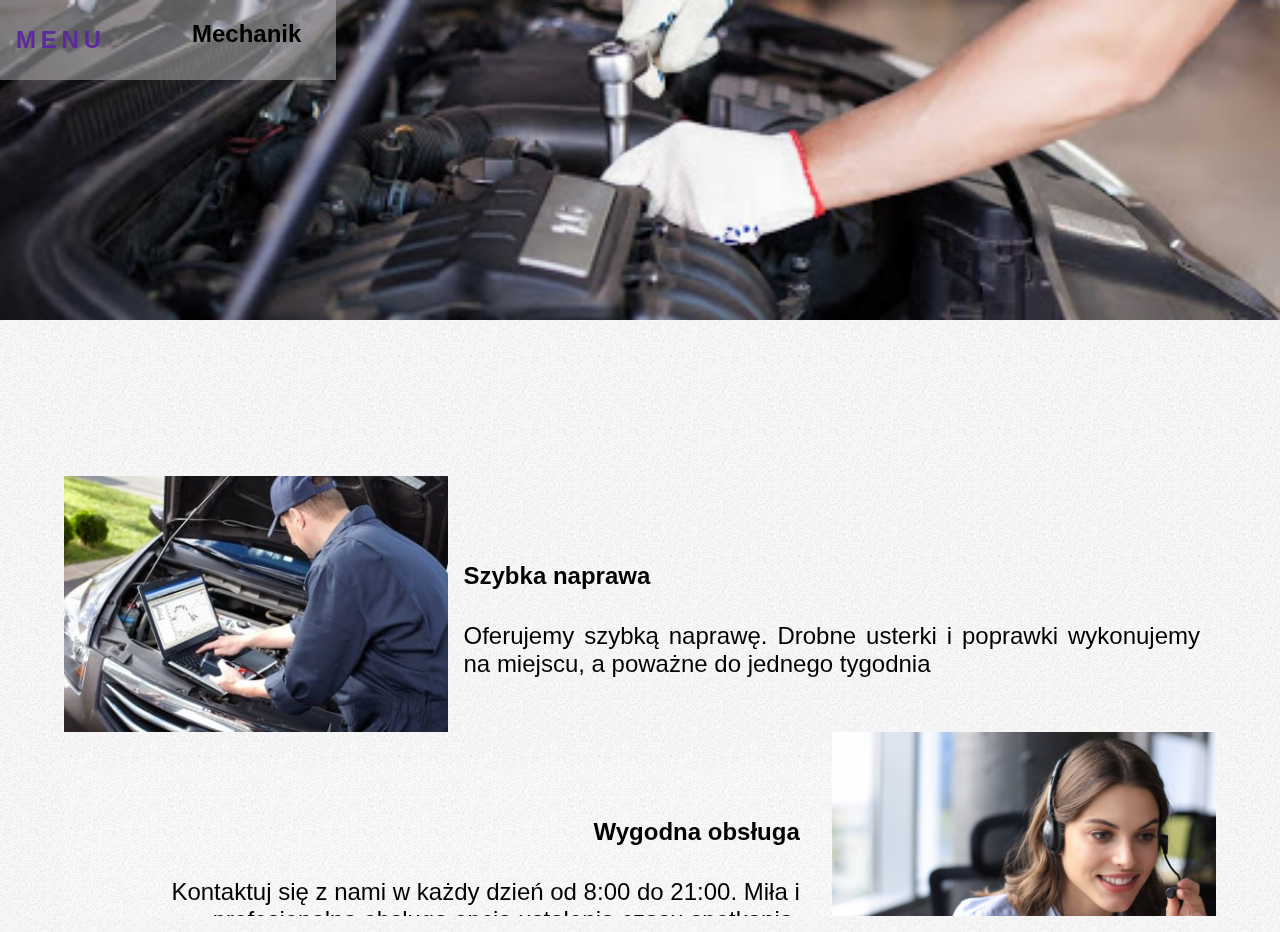
<file: index.html>
<!DOCTYPE html>
<html lang="PL-pl">
	<head>
		<meta charset="utf-8" />
		<title>Mechanik</title>
		<meta name="keywords" content="" />
		<meta name="description" content="" />
		<link href="css/main.css" rel="stylesheet" type="text/css"/>
		<link href="css/fadein.css" rel="stylesheet" type="text/css"/>
		<style>
			.naprawa{
				z-index: -1;
				left: 0rem;
				right: 0px;
				position: fixed;
			}
			.razem{
				display: flex;
   				align-items:center;
			}
		</style>
	</head>
	<body style="background-image: url('images/bg01.jpg');">

		<div id="kwadrat"></div>
		<nav class="menu">
			<ul class="menu-rzeczy">
				<li class="logo">
				<a href="index.html" class="menu-link">
					<p class="ukrywanie" >
						Menu
					</p>
					<span class="logo-menu link-menu">MECHANIK</span>
				</a>
			</li>
				<li class="menu-w-srodku">
					<a href="oferty.html" class="menu-link">
						<span class="link-menu">Oferty</span>
					</a>
				</li>
				<li class="menu-w-srodku">
					<a href="o_nas.html" class="menu-link">
						<span class="link-menu">O nas</span>
					</a>
				</li>
				<li class="menu-w-srodku">
					<a href="kontakt.html" class="menu-link">
						<span class="link-menu">Kontakt</span>
					</a>
				</li>
				<li class="menu-w-srodku">
					<a href="moje_zlecenia.html" class="menu-link">
						<span class="link-menu">Moje zlecenia</span>
					</a>
				</li>
				<li class="menu-w-srodku">
					<a href="login.html" class="menu-link">
						<span class="link-menu">Zaloguj się</span>
					</a>
				</li>
			</ul>
		</nav>

		<img class="naprawa" src="images/naprawa.jpg" width="100%"/>
		<main>

			  <h2 style="margin-left: 8rem; position: fixed; top:0px; z-index: 1;">Mechanik</h2>
				<div class="scroll">
					<div class="scroll__warstwa scroll__warstwa--tyl" style="padding-bottom: 10%">
						<div class="animacja dol">
						<p style="background-color: white; margin-bottom: 0px; margin-top: 10rem; ">
								<div class="razem">
									<img style="height: 20vw;" src="images/main/komputer.jpg"/>
									<span style="padding: 1rem; font-size:1.5rem;"> <h4>Szybka naprawa</h4>Oferujemy szybką naprawę. Drobne usterki i poprawki wykonujemy na miejscu, a poważne do jednego tygodnia</span>
								</div>
								<div style="float: right;">
									<div class="razem">
										
										<span style="text-align: right; padding: 2rem; font-size:1.5rem;"> <h4>Wygodna obsługa</h4>Kontaktuj się z nami w każdy dzień od 8:00 do 21:00. Miła i profesjonalna obsługa opcja ustalenia czasu spotkania.</span>
										<img style="height: 20vw;" src="images/main/telefon.jpg"/>
									</div>
								</div>
								<div style="float: left;">
									<div class="razem">
										<img style="height: 20vw;" src="images/main/naprawa.jpg"/>
										<span style="padding: 1rem; font-size:1.5rem;"> <h4>Dobra jakość</h4>Dysponujemy częściami zamiennymi oraz narzędzaimi o najwyższym standardzie jakości. <br />Gwarancja jakości!</span>
									</div>
								</div>
							</p>
						</div>
					</div>
					<div class="scroll__warstwa scroll__warstwa--gl" style="background-image: linear-gradient(rgba(255,0,0,0), rgba(255,255,255,255)); width: 99.6%; height: 200rem; margin-top: 0px; padding: 0px; margin-left:0.24rem; "><div>
				</div>
  	</main>


	</body>
</html>
</file>
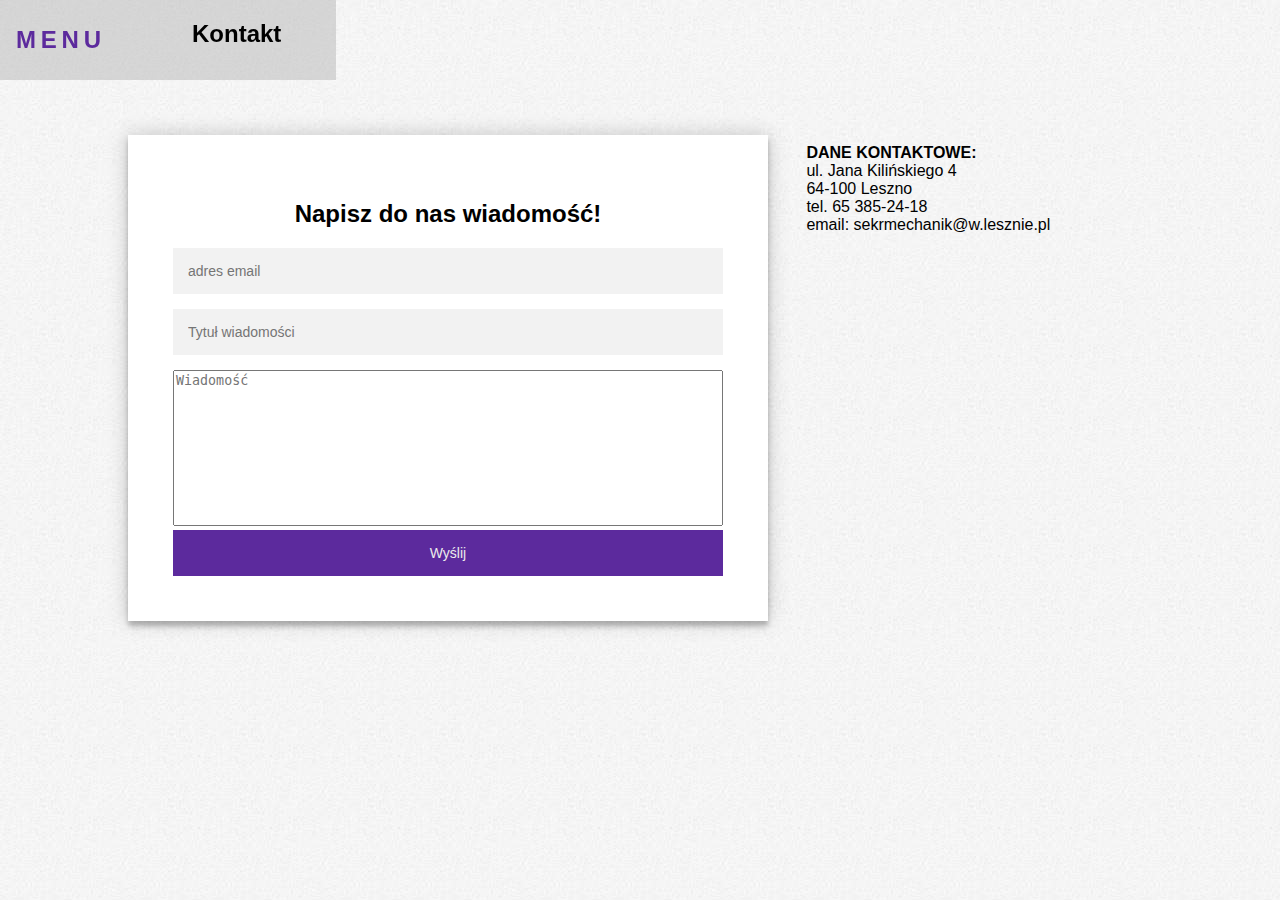
<file: kontakt.html>
<!DOCTYPE html>
<html lang="PL-pl">
	<head>
		<meta charset="utf-8" />
		<title>Mechanik</title>
		<meta name="keywords" content="" />
		<meta name="description" content="" />
		<link href="css/main.css" rel="stylesheet" type="text/css"/>
		<link href="css/logowanie.css" rel="stylesheet" type="text/css"/>
	</head>
	<body style="background-image: url('images/bg01.jpg');">

		<div id="kwadrat"></div>
		<nav class="menu">
			<ul class="menu-rzeczy">
				<li class="logo">
				<a href="index.html" class="menu-link">
					<p class="ukrywanie" >
						Menu
					</p>
					<span class="logo-menu link-menu">MECHANIK</span>
				</a>
			</li>
				<li class="menu-w-srodku">
					<a href="oferty.html" class="menu-link">
						<span class="link-menu">Oferty</span>
					</a>
				</li>
				<li class="menu-w-srodku">
					<a href="o_nas.html" class="menu-link">
						<span class="link-menu">O nas</span>
					</a>
				</li>
				<li class="menu-w-srodku">
					<a href="kontakt.html" class="menu-link">
						<span class="link-menu">Kontakt</span>
					</a>
				</li>
				<li class="menu-w-srodku">
					<a href="moje_zlecenia.html" class="menu-link">
						<span class="link-menu">Moje zlecenia</span>
					</a>
				</li>
				<li class="menu-w-srodku">
					<a href="login.html" class="menu-link">
						<span class="link-menu">Zaloguj się</span>
					</a>
				</li>
			</ul>
		</nav>


		<main>
			  <h2 style="margin-left: 8rem; position: fixed; top:0px; z-index: 1;">Kontakt</h2>
		<div class="logowanie" style="
			position: absolute;
			margin-top: -1rem;
			margin-left: 5%;
			width: 50%;
		">
		  <div class="form" action="#">
				<h2>Napisz do nas wiadomość!</h2>
			<form action="mailto:gdav476@gmail.com" method="post" enctype="text/plain">
         	  <input required="required"type="email" placeholder="adres email"/>
			   <input required="required"type="text" placeholder="Tytuł wiadomości"/>
		      <textarea style="resize:none;"required="required" type="textarea" placeholder="Wiadomość" rows="10"></textarea>
		      <button type="submit">Wyślij</button>
		    </form>
		  </div>
		</div>
					  <p style="margin-top: 10%; margin-left: 58%; position: absolute;">
					<b>DANE KONTAKTOWE:</b><br />
					ul. Jana Kilińskiego 4<br />
					64-100 Leszno<br />
					tel. 65 385-24-18<br />
					email: sekrmechanik@w.lesznie.pl
									</p>
  	</main>

	</body>
</html>
</file>
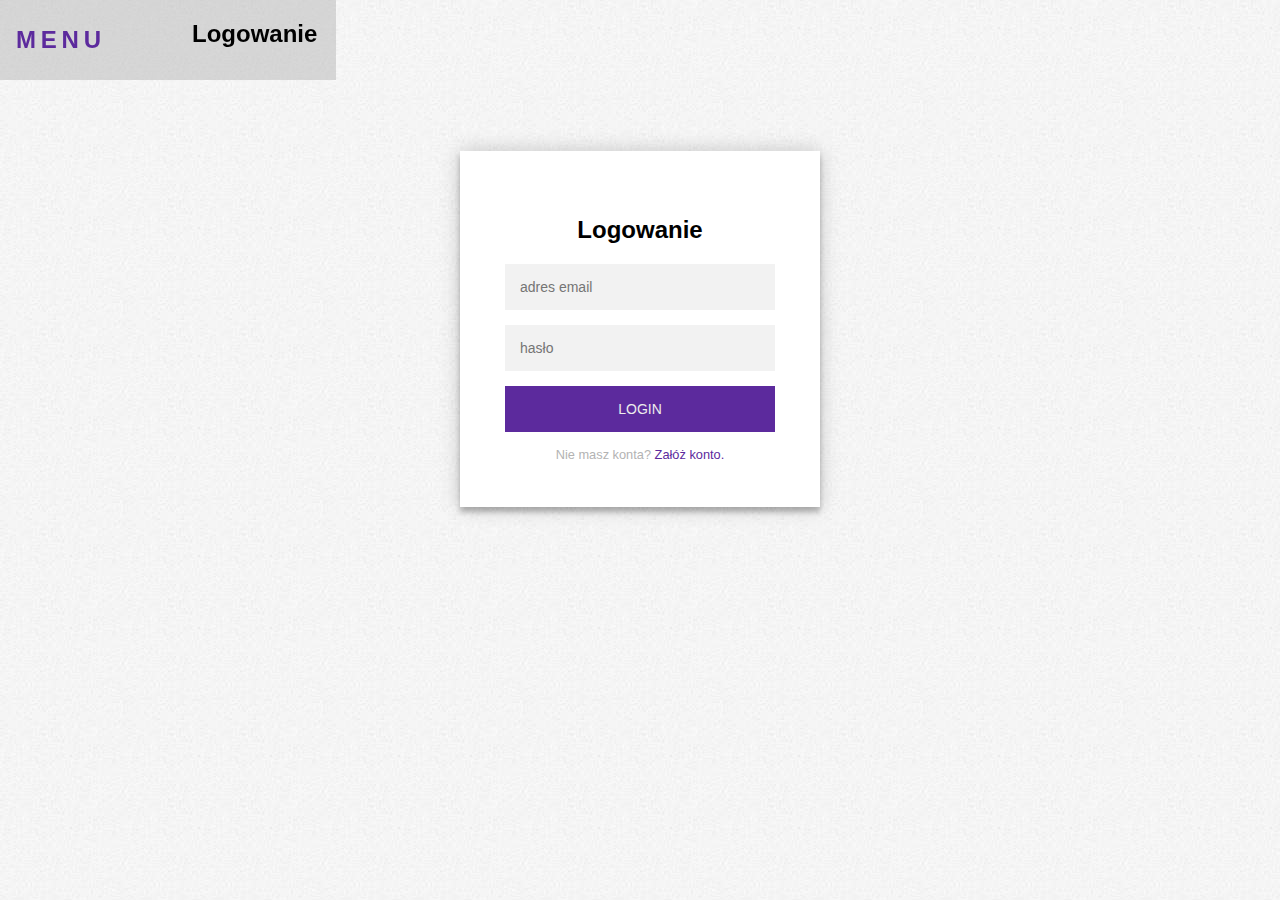
<file: login.html>
<!DOCTYPE html>
<html lang="PL-pl">
	<head>
		<meta charset="utf-8" />
		<title>Mechanik</title>
		<meta name="keywords" content="" />
		<meta name="description" content="" />
		<link href="css/main.css" rel="stylesheet" type="text/css"/>
		<link href="css/logowanie.css" rel="stylesheet" type="text/css"/>
	</head>
	<body style="background-image: url('images/bg01.jpg');">

		<div id="kwadrat"></div>
		<nav class="menu">
			<ul class="menu-rzeczy">
				<li class="logo">
				<a href="index.html" class="menu-link">
					<p class="ukrywanie" >
						Menu
					</p>
					<span class="logo-menu link-menu">MECHANIK</span>
				</a>
			</li>
				<li class="menu-w-srodku">
					<a href="oferty.html" class="menu-link">
						<span class="link-menu">Oferty</span>
					</a>
				</li>
				<li class="menu-w-srodku">
					<a href="o_nas.html" class="menu-link">
						<span class="link-menu">O nas</span>
					</a>
				</li>
				<li class="menu-w-srodku">
					<a href="kontakt.html" class="menu-link">
						<span class="link-menu">Kontakt</span>
					</a>
				</li>
				<li class="menu-w-srodku">
					<a href="moje_zlecenia.html" class="menu-link">
						<span class="link-menu">Moje zlecenia</span>
					</a>
				</li>
				<li class="menu-w-srodku">
					<a href="login.html" class="menu-link">
						<span class="link-menu">Zaloguj się</span>
					</a>
				</li>
			</ul>
		</nav>


		<main>
			<h2 style="margin-left: 8rem; position: fixed; top:0px; z-index: 1;">Logowanie</h2>
		<div class="logowanie">
		  <div class="form">
				<h2>Logowanie</h2>
		    <form class="login-form">
          <input required="required"type="email" placeholder="adres email"/>
		      <input required="required" type="password" placeholder="hasło"/>
		      <button type="submit">LOGIN</button>
		      <p class="message">Nie masz konta? <a href="rejestracja.html">Załóż konto.</a></p>
		    </form>
		  </div>
		</div>
  	</main>

	</body>
</html>
</file>
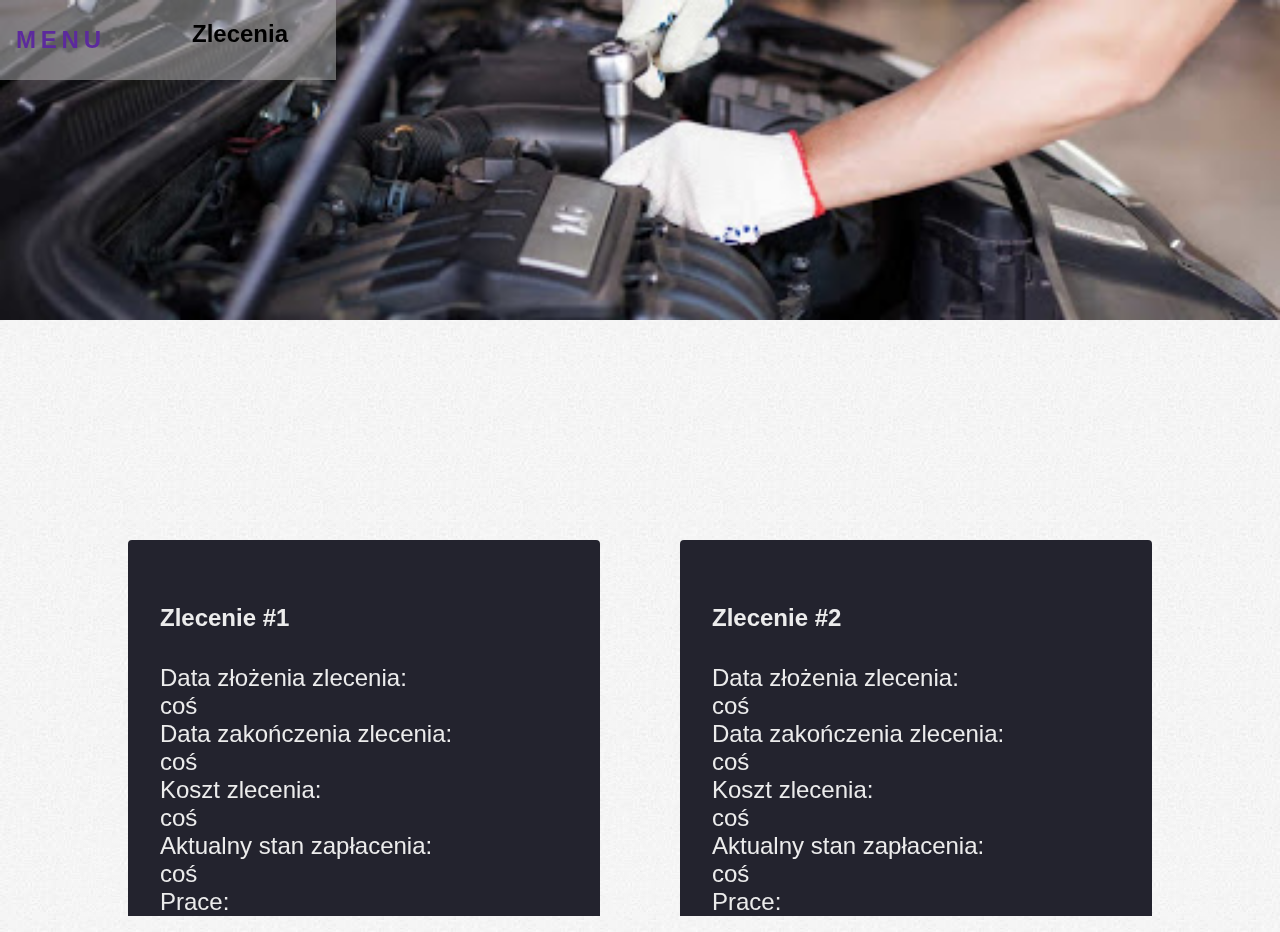
<file: moje_zlecenia.html>
<!DOCTYPE html>
<html lang="PL-pl">
	<head>
		<meta charset="utf-8" />
		<title>Mechanik</title>
		<meta name="keywords" content="" />
		<meta name="description" content="" />
		<link href="css/main.css" rel="stylesheet" type="text/css"/>
		<link href="css/siatka.css" rel="stylesheet" type="text/css"/>
		<link href="css/fadein.css" rel="stylesheet" type="text/css"/>
		<style>
			.naprawa{
				z-index: -1;
				left: 0rem;
				right: 0px;
				position: fixed;
			}
		</style>
	</head>
	<body style="background-image: url('images/bg01.jpg');">

		<div id="kwadrat"></div>
		<nav class="menu">
			<ul class="menu-rzeczy">
				<li class="logo">
				<a href="index.html" class="menu-link">
					<p class="ukrywanie" >
						Menu
					</p>
					<span class="logo-menu link-menu">MECHANIK</span>
				</a>
			</li>
				<li class="menu-w-srodku">
					<a href="oferty.html" class="menu-link">
						<span class="link-menu">Oferty</span>
					</a>
				</li>
				<li class="menu-w-srodku">
					<a href="o_nas.html" class="menu-link">
						<span class="link-menu">O nas</span>
					</a>
				</li>
				<li class="menu-w-srodku">
					<a href="kontakt.html" class="menu-link">
						<span class="link-menu">Kontakt</span>
					</a>
				</li>
				<li class="menu-w-srodku">
					<a href="moje_zlecenia.html" class="menu-link">
						<span class="link-menu">Moje zlecenia</span>
					</a>
				</li>
				<li class="menu-w-srodku">
					<a href="login.html" class="menu-link">
						<span class="link-menu">Zaloguj się</span>
					</a>
				</li>
			</ul>
		</nav>

		<img class="naprawa" src="images/naprawa.jpg" width="100%"/>
		<main>

			  <h2 style="margin-left: 8rem; position: fixed; top:0px; z-index: 1;">Zlecenia</h2>
				<div class="scroll">
					<div class="scroll__warstwa scroll__warstwa--tyl">
						<div style="padding-top: 10rem;">
								<div>
								
									<div class="siatka" style="
										grid-template-columns: repeat(auto-fit, minmax(50vh, 1fr));
										grid-auto-rows: auto;
										margin:2rem;

										">
										<div class="element" style="padding: 2rem; margin:2rem;">
											<span style=" font-size:1.5rem; text-align: top;"> <h4>Zlecenie #1</h4></span>
											<p>Data złożenia zlecenia: <p>coś</p></p>
											<p>Data zakończenia zlecenia: <p>coś</p></p>
											<p>Koszt zlecenia: <p>coś</p></p>
											<p>Aktualny stan zapłacenia: <p>coś</p></p><!--Zapłacone/ Oczekiwanie/ Nie zapłacone-->
											<p>Prace: <p>coś</p></p><!--np. wymieniany akumulator itp. (po przecinkach)-->
										</div>
										<div class="element" style="padding: 2rem; margin:2rem;">
											<span style=" font-size:1.5rem; text-align: top;"> <h4>Zlecenie #2</h4></span>
											<p>Data złożenia zlecenia: <p>coś</p></p>
											<p>Data zakończenia zlecenia: <p>coś</p></p>
											<p>Koszt zlecenia: <p>coś</p></p>
											<p>Aktualny stan zapłacenia: <p>coś</p></p><!--Zapłacone/ Oczekiwanie/ Nie zapłacone-->
											<p>Prace: <p>coś</p></p><!--np. wymieniany akumulator itp. (po przecinkach)-->
										</div>
										<div class="element" style="padding: 2rem; margin:2rem;">
											<span style=" font-size:1.5rem; text-align: top;"> <h4>Zlecenie #3</h4></span>
											<p>Data złożenia zlecenia: <p>coś</p></p>
											<p>Data zakończenia zlecenia: <p>coś</p></p>
											<p>Koszt zlecenia: <p>coś</p></p>
											<p>Aktualny stan zapłacenia: <p>coś</p></p><!--Zapłacone/ Oczekiwanie/ Nie zapłacone-->
											<p>Prace: <p>coś</p></p><!--np. wymieniany akumulator itp. (po przecinkach)-->
										</div>
										<div class="element" style="padding: 2rem; margin:2rem;">
											<span style=" font-size:1.5rem; text-align: top;"> <h4>Zlecenie #4</h4></span>
											<p>Data złożenia zlecenia: <p>coś</p></p>
											<p>Data zakończenia zlecenia: <p>coś</p></p>
											<p>Koszt zlecenia: <p>coś</p></p>
											<p>Aktualny stan zapłacenia: <p>coś</p></p><!--Zapłacone/ Oczekiwanie/ Nie zapłacone-->
											<p>Prace: <p>coś</p></p><!--np. wymieniany akumulator itp. (po przecinkach)-->
										</div>
									</div>
								</div>
							</div>
					</div>
					<div class="scroll__warstwa scroll__warstwa--gl" style="background-image: linear-gradient(rgba(255,0,0,0), rgba(255,255,255,255)); width: 99.6%; height: 500%; margin-top: 0px; padding: 0px; margin-left:0.24rem; "><div>
				</div>
  	</main>

	</body>
</html>
</file>
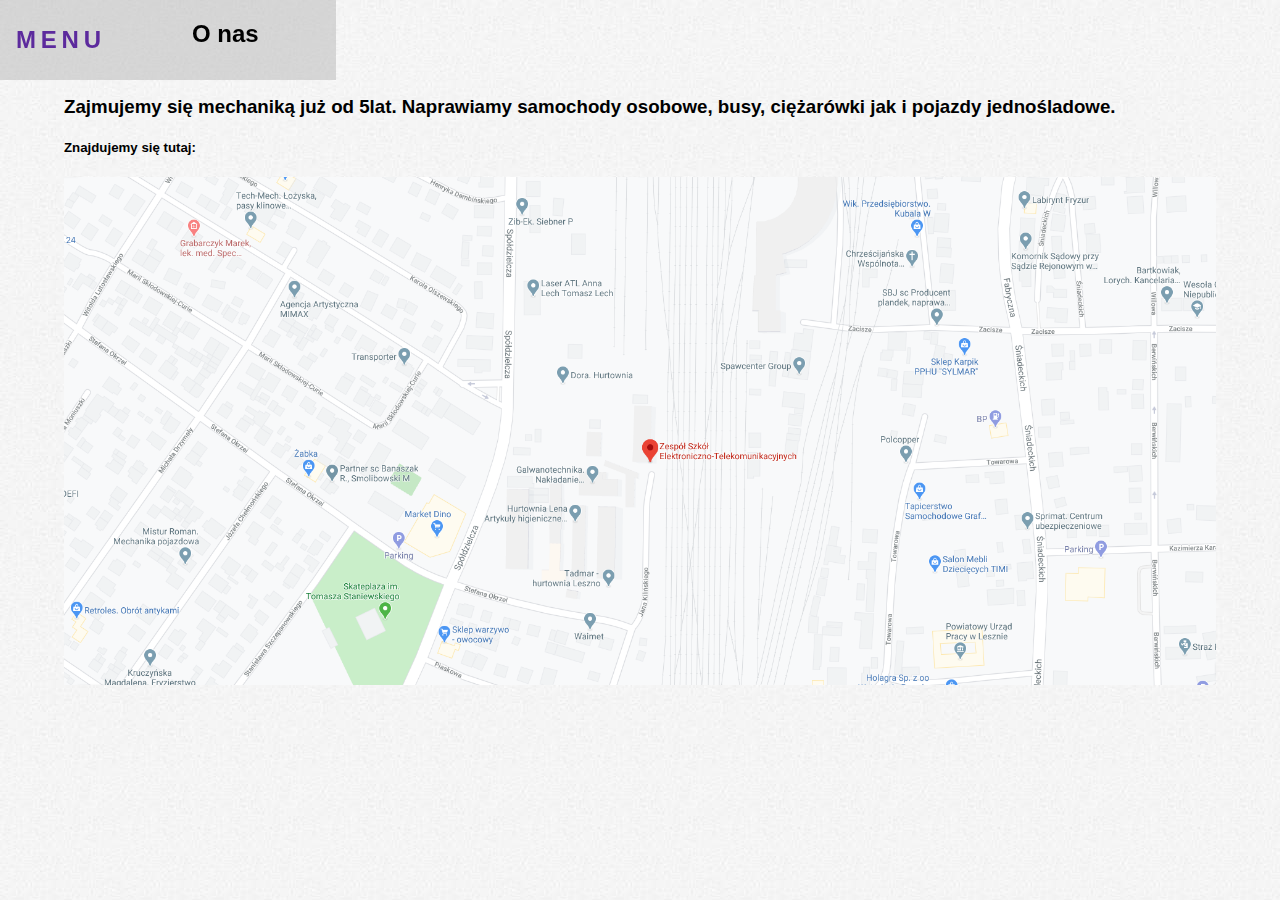
<file: o_nas.html>
<!DOCTYPE html>
<html lang="PL-pl">
	<head>
		<meta charset="utf-8" />
		<title>Mechanik</title>
		<meta name="keywords" content="" />
		<meta name="description" content="" />
		<link href="css/main.css" rel="stylesheet" type="text/css"/>
	</head>
	<body style="background-image: url('images/bg01.jpg');">

		<div id="kwadrat"></div>
		<nav class="menu">
			<ul class="menu-rzeczy">
				<li class="logo">
				<a href="index.html" class="menu-link">
					<p class="ukrywanie" >
						Menu
					</p>
					<span class="logo-menu link-menu">MECHANIK</span>
				</a>
			</li>
				<li class="menu-w-srodku">
					<a href="oferty.html" class="menu-link">
						<span class="link-menu">Oferty</span>
					</a>
				</li>
				<li class="menu-w-srodku">
					<a href="o_nas.html" class="menu-link">
						<span class="link-menu">O nas</span>
					</a>
				</li>
				<li class="menu-w-srodku">
					<a href="kontakt.html" class="menu-link">
						<span class="link-menu">Kontakt</span>
					</a>
				</li>
				<li class="menu-w-srodku">
					<a href="moje_zlecenia.html" class="menu-link">
						<span class="link-menu">Moje zlecenia</span>
					</a>
				</li>
				<li class="menu-w-srodku">
					<a href="login.html" class="menu-link">
						<span class="link-menu">Zaloguj się</span>
					</a>
				</li>
			</ul>
		</nav>


		<main>
			  <h2 style="margin-left: 8rem; position: fixed; top:0px; z-index: 1;">O nas</h2>
			  <p style="margin-top: 5rem;">
			  		<h3>Zajmujemy się mechaniką już od 5lat. Naprawiamy samochody osobowe, busy, ciężarówki jak i pojazdy jednośladowe.</h3>
					  <h5 stye="margin-bottom: 0px; padding-bottom: 0px;">Znajdujemy się tutaj:</h5>
					<img src="images/mapa.png" width="100%"/>
				</p>
  	</main>

	</body>
</html>
</file>
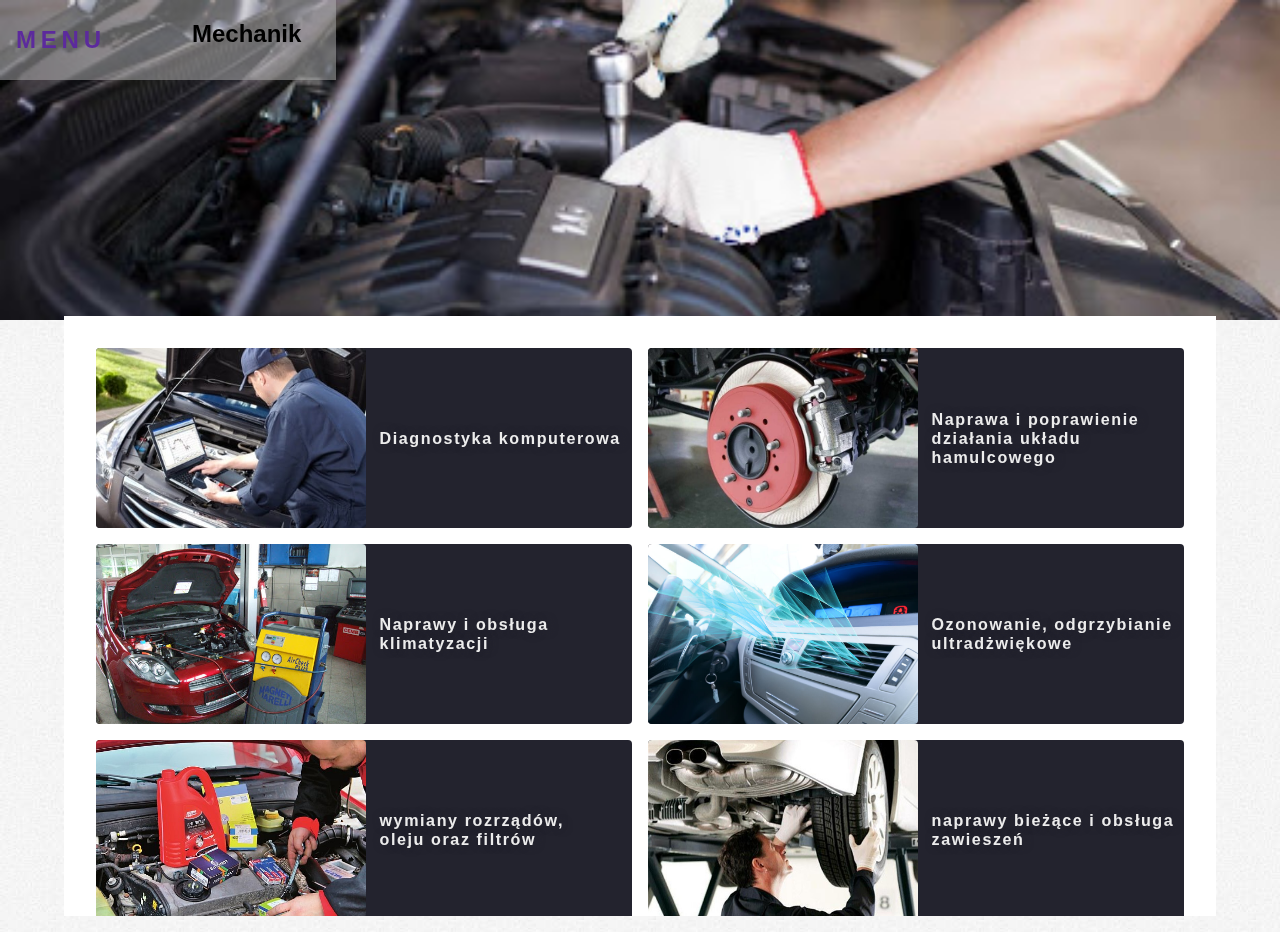
<file: oferty.html>
<!DOCTYPE html>
<html lang="PL-pl">
	<head>
		<meta charset="utf-8" />
		<title>Mechanik</title>
		<meta name="keywords" content="" />
		<meta name="description" content="" />
		<link href="css/main.css" rel="stylesheet" type="text/css"/>
		<link href="css/siatka.css" rel="stylesheet" type="text/css"/>
		<style>
			img{
				z-index: -1;
				left: 0rem;
				right: 0px;
				position: fixed;
			}
		</style>
	</head>
	<body style="background-image: url('images/bg01.jpg');">

		<div id="kwadrat"></div>
		<nav class="menu">
			<ul class="menu-rzeczy">
				<li class="logo">
				<a href="index.html" class="menu-link">
					<p class="ukrywanie" >
						Menu
					</p>
					<span class="logo-menu link-menu">MECHANIK</span>
				</a>
			</li>
				<li class="menu-w-srodku">
					<a href="oferty.html" class="menu-link">
						<span class="link-menu">Oferty</span>
					</a>
				</li>
				<li class="menu-w-srodku">
					<a href="o_nas.html" class="menu-link">
						<span class="link-menu">O nas</span>
					</a>
				</li>
				<li class="menu-w-srodku">
					<a href="kontakt.html" class="menu-link">
						<span class="link-menu">Kontakt</span>
					</a>
				</li>
				<li class="menu-w-srodku">
					<a href="moje_zlecenia.html" class="menu-link">
						<span class="link-menu">Moje zlecenia</span>
					</a>
				</li>
				<li class="menu-w-srodku">
					<a href="login.html" class="menu-link">
						<span class="link-menu">Zaloguj się</span>
					</a>
				</li>
			</ul>
		</nav>

		<img src="images/naprawa.jpg" width="100%"/>
		<main>

				<h2 style="margin-left: 8rem; position: fixed; top:0px; z-index: 1;">Mechanik</h2>

				<h5 style="
				font-size: 2rem;
				align: center;
				position: absolute;
				margin-left: auto;
				margin-right: auto;
				top: 45%;
				left: 0;
				right: 0;
				text-align: center;
				">Oferujemy:</h5>
				<div class="scroll">
					<div class="scroll__warstwa scroll__warstwa--tyl">
					  <div style="background-color: white; margin-bottom: 0px; padding: 2rem;">
							<div class="siatka" style="padding-bottom: 200%">
								<div class="element szeroki"><div class="siatka"><div class="element" style="width: 30vh; background-image: url('images/main/komputer.jpg');background-repeat: no-repeat;background-size: 100% auto;"><h6>Diagnostyka komputerowa</h6></div></div></div>
								<div class="element szeroki"><div class="siatka"><div class="element" style="width: 30vh; background-image: url('images/main/hamulec.jpg');background-repeat: no-repeat;background-size: 100% 100%;"><h6>Naprawa i poprawienie działania układu hamulcowego</h6></div></div></div>
								<div class="element szeroki"><div class="siatka"><div class="element" style="width: 30vh; background-image: url('images/main/klimatyzacja.jpg');background-repeat: no-repeat;background-size: 100%auto;"><h6>Naprawy i obsługa klimatyzacji</h6></div></div></div>
								<div class="element szeroki"><div class="siatka"><div class="element" style="width: 30vh; background-image: url('images/main/klima.jpg');background-repeat: no-repeat;background-size: 100% 100%;"><h6>Ozonowanie, odgrzybianie ultradżwiękowe</h6></div></div></div>
								<div class="element szeroki"><div class="siatka"><div class="element" style="width: 30vh; background-image: url('images/main/olej.jpg');background-repeat: no-repeat;background-size: auto 100%;"><h6>wymiany rozrządów, <br />oleju oraz filtrów</h6></div></div></div>
								<div class="element szeroki"><div class="siatka"><div class="element" style="width: 30vh; background-image: url('images/main/zawieszenie.jpg');background-repeat: no-repeat;background-size: auto 100%;"><h6>naprawy bieżące i obsługa zawieszeń</h6></div></div></div>
								<div class="element szeroki"><div class="siatka"><div class="element" style="width: 30vh; background-image: url('images/main/silnik.jpg');background-repeat: no-repeat;background-size: 100% auto;"><h6>
									<ul>
									    <li>układy chłodzenia</li>
									    <li>skrzynie biegów</li>
									    <li>sprzęgła</li>
									</ul>
								</h6></div></div></div>
								<div class="element szeroki"><div class="siatka"><div class="element" style="width: 30vh; background-image: url('images/main/tlumik.jpg'); background-repeat: no-repeat;background-size: 100% 100%;"><h6>wymiana, naprawa tłumików komputerowa regeneracja filtrów DPF</h6></div></div></div>
								<div class="element szeroki"><div class="siatka"><div class="element" style="width: 30vh; background-image: url('images/main/narzedzia.jpg'); background-repeat: no-repeat;background-size: 100% auto;"><h6>I inne</h6></div></div></div>
							</div>
						</div>
					</div>
					<div class="scroll__warstwa scroll__warstwa--gl" style="background-image: linear-gradient(rgba(255,0,0,0), rgba(255,255,255,255)); width: 99.6%; height: 85rem; margin-top: 0px; padding: 0px; margin-left:0.24rem; "><div>
					<div class="scroll__warstwa scroll__warstwa--gl" style="background-image: linear-gradient(rgba(255,0,0,0), rgba(255,255,255,255)); width: 99.6%; height: 85rem; margin-top: 500%; padding: 0px; margin-left:0.24rem; "><div>
				</div>
  	</main>


	</body>
</html>
</file>
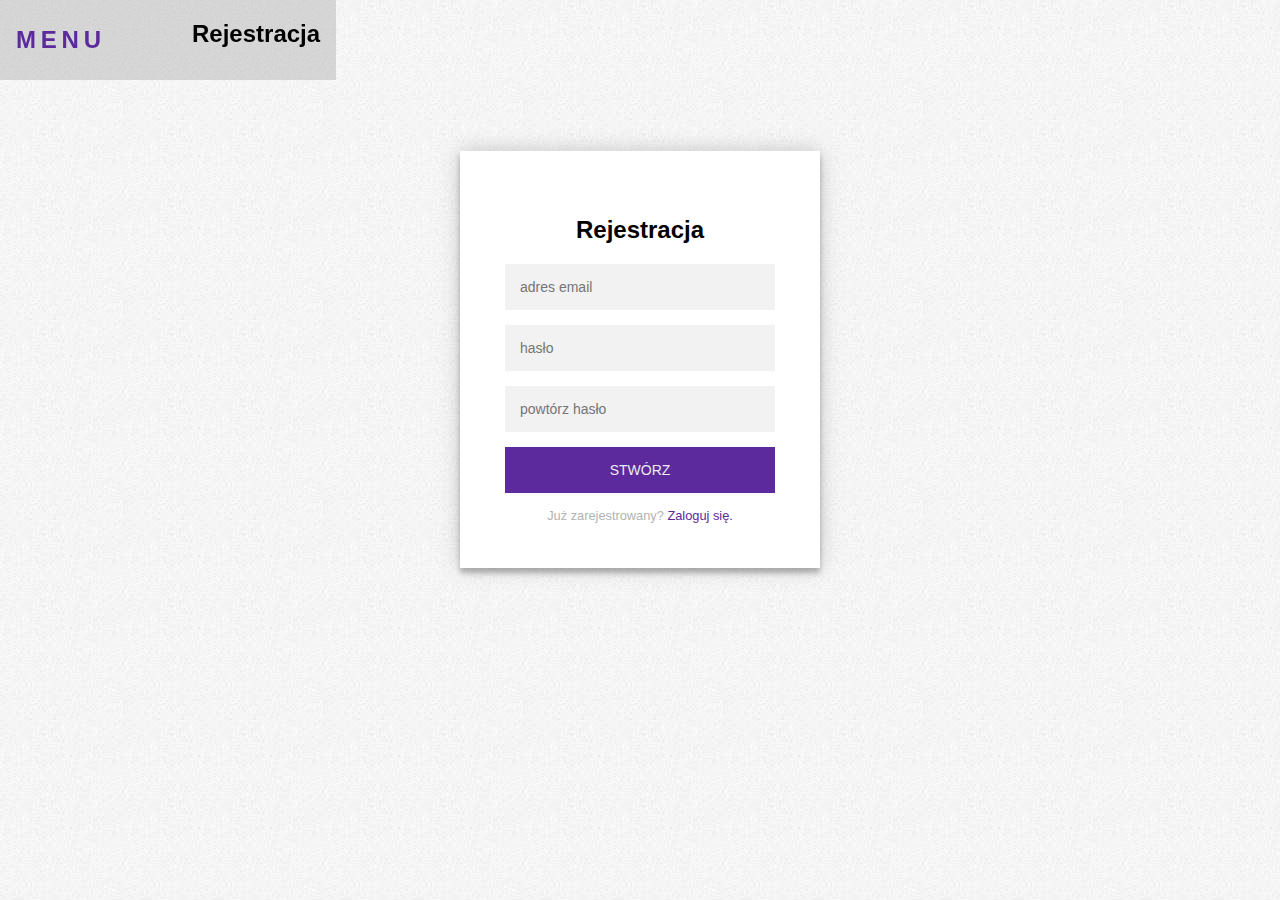
<file: rejestracja.html>
<!DOCTYPE html>
<html lang="PL-pl">
	<head>
		<meta charset="utf-8" />
		<title>Mechanik</title>
		<meta name="keywords" content="" />
		<meta name="description" content="" />
		<link href="css/main.css" rel="stylesheet" type="text/css"/>
		<link href="css/logowanie.css" rel="stylesheet" type="text/css"/>
	</head>
	<body style="background-image: url('images/bg01.jpg');">

		<div id="kwadrat"></div>
		<nav class="menu">
			<ul class="menu-rzeczy">
				<li class="logo">
        <a href="index.html" class="menu-link">
					<p class="ukrywanie" >
						Menu
					</p>
          <span class="logo-menu link-menu">MECHANIK</span>
        </a>
      </li>
				<li class="menu-w-srodku">
					<a href="oferty.html" class="menu-link">
						<span class="link-menu">Oferty</span>
					</a>
				</li>
				<li class="menu-w-srodku">
					<a href="o_nas.html" class="menu-link">
						<span class="link-menu">O nas</span>
					</a>
				</li>
				<li class="menu-w-srodku">
					<a href="kontakt.html" class="menu-link">
						<span class="link-menu">Kontakt</span>
					</a>
				</li>
				<li class="menu-w-srodku">
					<a href="moje_zlecenia.html" class="menu-link">
						<span class="link-menu">Moje zlecenia</span>
					</a>
				</li>
				<li class="menu-w-srodku">
					<a href="login.html" class="menu-link">
						<span class="link-menu">Zaloguj się</span>
					</a>
				</li>
			</ul>
		</nav>


		<main>
			<h2 style="margin-left: 8rem; position: fixed; top:0px; z-index: 1;">Rejestracja</h2>
		<div class="logowanie">
		  <div class="form">
				<h2>Rejestracja</h2>
		    <form class="register-form" action="login.html">
          <input required="required" type="email" placeholder="adres email"/>
		      <input required="required" type="password" id="haslo" minlength="8" placeholder="hasło"/>
          <input required="required" type="password" placeholder="powtórz hasło" oninput="check(this)"/>
		      <button type="submit">STWÓRZ</button>
		      <p class="message">Już zarejestrowany? <a href="login.html">Zaloguj się.</a></p>
		    </form>
		  </div>
		</div>
  	</main>
    <script language='javascript' type='text/javascript'>
      function check(input) {
          if (input.value != document.getElementById('haslo').value) {
              input.setCustomValidity('Hasła muszą być takie same.');
          } else {
              input.setCustomValidity('');
          }
      }
  </script>
	</body>
</html>
</file>
<file: css/main.css>
:root{
  font-size: 16px;
  font-family:arial,helvetica;
  --text-pierwszy: #b6b6b6;
  --text-drugi: #ececec;
  --tlo-pierwsze: #23232e;
  --tlo-drugie: #141418;
  --fiolet-1: #5c2a9d;
  --fiolet-2: #45046a;
  --predkosc: 800ms;
  /*mozilla pasek scrolla*/
  scrollbar-color: rgba(0,0,0,0) rgba(0,0,0,0) !important;
  scrollbar-width: none !important;

}

.pozycja{
  background-color: white;
  margin-bottom: 0px;
  margin-top: 10rem;
}

body {
  color: black;
  margin: 0;
  padding: 0;
  overflow:hidden;
}
/*chrome / safari*/
body::-webkit-scrollbar {
  width: 0.25rem;
}

body::-webkit-scrollbar-track {
  background: #1e1e24;
}

body::-webkit-scrollbar-thumb {
  background: #6649b8;
}


main{
  /*rem = ilosc * wielkosc w :root(font-size)*/
  margin-left: 3rem;
  margin-right: 3rem;
  padding: 1rem;
  text-align: justify;

}
main::-webkit-scrollbar {
  display: none;
}
p{
  margin: 0px;
}
textarea {
  -webkit-box-sizing: border-box;
  -moz-box-sizing: border-box;
  box-sizing: border-box;

  width: 100%;
}
.menu{
  /*vh = widoczny ekran*/
  width: 0rem;
  height: 100vh;
  position: fixed;
  background-color: var(--tlo-pierwsze);
  z-index: 2;
  transition: width 300ms ease;
}

#kwadrat{
  position: fixed;
  background-color: var(--text-pierwszy);
  opacity: 50%;
  z-index: 1;
  width: 21rem;
  height: 5rem;
}
.menu-rzeczy {
  list-style: none;
  padding: 0;
  margin: 0;
  display: flex;
  flex-direction: column;
  align-items: center;
  height: 100%;
}

.menu-w-srodku {
  width: 100%;
  text-align: center;
}

.menu-w-srodku:last-child {
  margin-top: auto;
}

.menu-link {
  display: flex;
  align-items: center;
  height: 5rem;
  color: var(--text-pierwszy);
  text-decoration: none;
  text-decoration-color: grayscale(100%) opacity(0.7);
  transition: var(--predkosc);
}

.link-menu {
  display: none;
  margin-left: 1rem;
  align-content: center;
}

.menu-link:hover {
  filter: grayscale(0%) opacity(1);
  background: var(--tlo-drugie);
  color: var(--text-drugi);
}
.menu:hover{
  width: 12rem;
}
.menu:hover .link-menu{
  display: block;
  animation: fadein 1s;
  -moz-animation: fadein 1s; /* Firefox */
  -webkit-animation: fadein 1s; /* Safari i Chrome */
  -o-animation: fadein 1s; /* Opera */
}
.ukrywanie{
  color: var(--fiolet-1);
  position: fixed;
  padding-left: 1rem;
}
.menu:hover .ukrywanie{
  display: none;

}

.logo {
  font-weight: bold;
  text-transform: uppercase;
  margin-bottom: 1rem;
  text-align: center;
  color: var(--text-drugi);
  background: var(--tlo-drugie);
  font-size: 1.5rem;
  letter-spacing: 0.3rem;
  width: 100%;
}
/*scroll*/
.scroll {
  height: 100vh;
  overflow-x: hidden;
  overflow-y: auto;
  -webkit-perspective: 1px;
  perspective: 1px;
}
.scroll__warstwa {
  position: absolute;
  top: 30rem;
  left: 0;
  right: 0;
  bottom: 0;
}
.scroll__warstwa--gl {
  transform: translateZ(0);
  -webkit-transform: translateZ(0);
  z-index: -1;
}
.scroll__warstwa--tyl {
  transform: translateZ(-3px) scale(4);
  -webkit-transform: translateZ(-3px) scale(4);
}

/*animacje*/
@keyframes fadein {
    from {
        opacity:0;
    }
    to {
        opacity:1;
    }
}

@-moz-keyframes fadein { /* Firefox */
    from {
        opacity:0;
    }
    to {
        opacity:1;
    }
}

@-webkit-keyframes fadein { /* Safari i Chrome */
    from {
        opacity:0;
    }
    to {
        opacity:1;
    }
}

@-o-keyframes fadein { /* Opera */
    from {
        opacity:0;
    }
    to {
        opacity: 1;
    }
}
</file>
<file: css/fadein.css>
.animacja {
    -webkit-animation-duration: var(--predkosc);
    animation-duration: var(--predkosc);
    -webkit-animation-fill-mode: both;
    animation-fill-mode: both;
 }
 
 @-webkit-keyframes dol {
    0% {
       opacity: 0;
       -webkit-transform: translateY(-20px);
    }
    100% {
       opacity: 1;
       -webkit-transform: translateY(0);
    }
 }
 
 @keyframes dol {
    0% {
       opacity: 0;
       transform: translateY(-20px);
    }
    100% {
       opacity: 1;
       transform: translateY(0);
    }
 }
 
 .dol {
    -webkit-animation-name: dol;
    animation-name: dol;
 }
</file>
<file: css/logowanie.css>
.logowanie{
  width: 360px;
  padding: 15vh 0 0;
  margin: auto;
}
.form {
  position: relative;
  z-index: 1;
  background: #FFFFFF;
  max-width: 100%;
  margin: 0 auto 100px;
  padding: 45px;
  text-align: center;
  box-shadow: 0 0 20px 0 rgba(0, 0, 0, 0.2), 0 5px 5px 0 rgba(0, 0, 0, 0.24);
}
.form input {

  outline: 0;
  background: #f2f2f2;
  width: 100%;
  border: 0;
  margin: 0 0 15px;
  padding: 15px;
  box-sizing: border-box;
  font-size: 14px;
}
.form button {
  outline: 0;
  background: var(--fiolet-1);
  width: 100%;
  border: 0;
  padding: 15px;
  color: var(--text-drugi);
  font-size: 14px;
  -webkit-transition: all 0.3 ease;
  transition: all 0.3 ease;
  cursor: pointer;
}
.form button:hover,.form button:active,.form button:focus {
  background: var(--fiolet-2);
}
.form .message {
  margin: 15px 0 0;
  color: #b3b3b3;
  font-size: 0.8rem;
}
.form .message a {
  color: var(--fiolet-1 );
  text-decoration: none;
}
</file>
<file: css/siatka.css>
.siatka{
  display: grid;
  gap: 1rem;
  grid-template-columns: repeat(auto-fit, minmax(25vh, 1fr));
  grid-auto-rows: 20vh;
  height: auto;
}
.element{
  display: flex;
  flex-direction: column;
  justify-content: center;
  align-items: baseline;
  background: var(--tlo-pierwsze);
  font-size: 1.5rem;
  color: var(--text-drugi);
  border-radius: 4px;
  transition: 500ms;
}
.element:hover {
    transform: translateY(-3px) scale(1.1);
 }
  .wysoki{
    grid-row: span 2 / auto;
  }

  .szeroki{
    grid-column: span 2 / auto;
  }


h6{
  position: relative;
  left: 105%;
  letter-spacing: 0.1rem;
  text-align: left;
  text-shadow: var(--tlo-pierwsze) 2px 0 8px;
}
</file>
